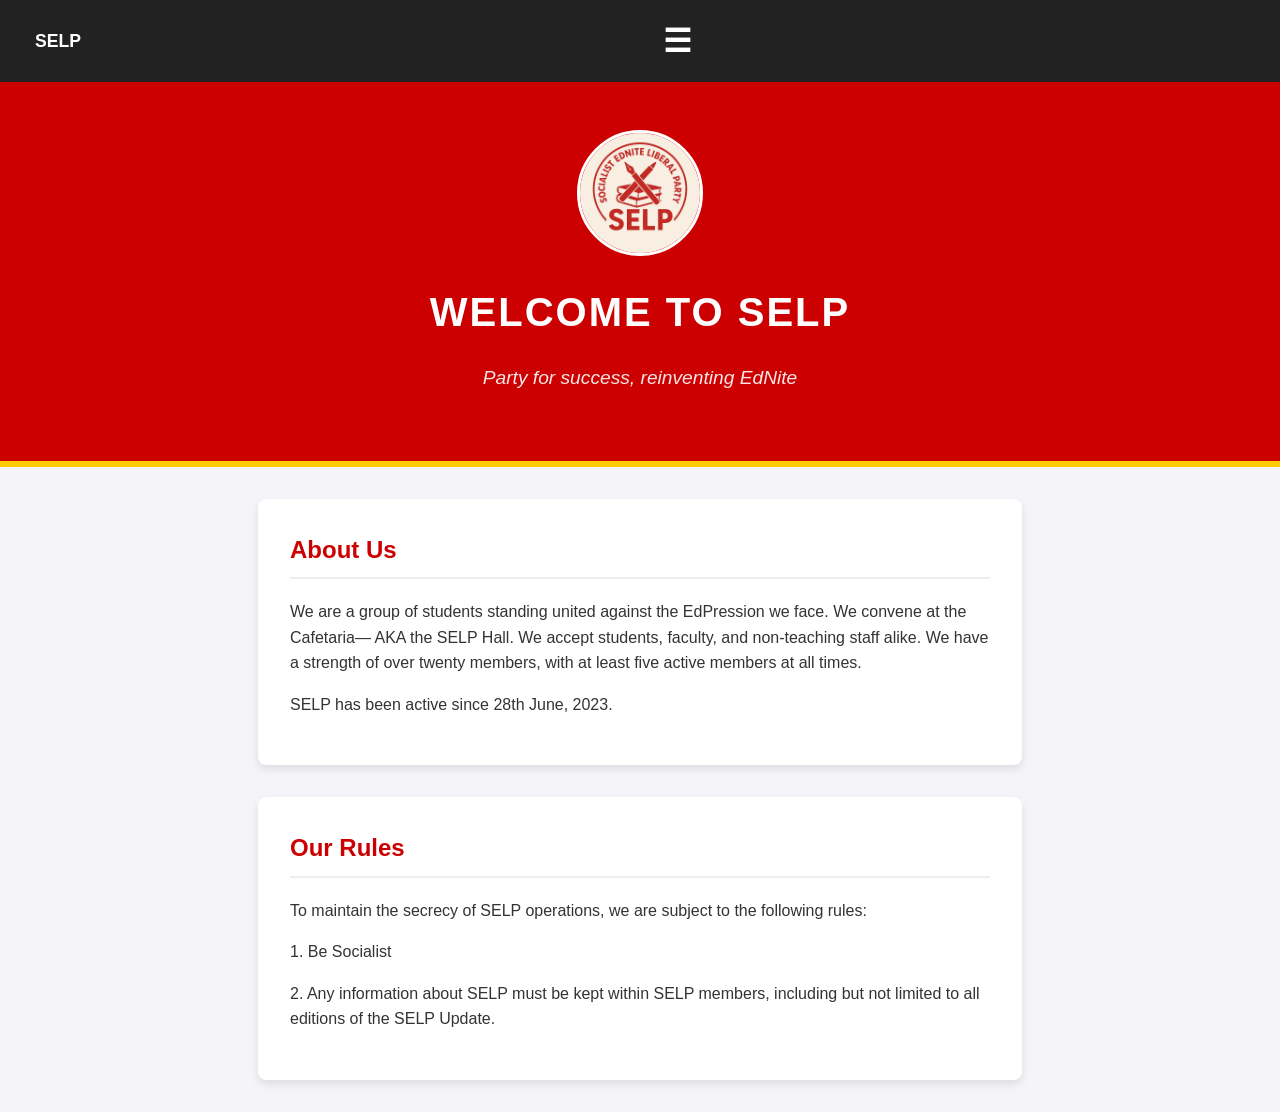
<file: index.html>
<!DOCTYPE html>
<html lang="en">
<head>
    <meta charset="UTF-8">
    <meta name="viewport" content="width=device-width, initial-scale=1.0">
    <title>Socialist EdNite Labour Party</title>
    <link rel="stylesheet" href="style.css">
</head>
<body>

<nav class="main-nav">
    <a href="index.html" class="nav-logo">SELP</a>

    <button class="menu-toggle" id="menu-open">
        ☰
    </button>

    <div class="nav-links" id="nav-links">
        <button class="menu-close" id="menu-close">✕</button>
        <a href="index.html">Home</a>
        <a href="council.html">The Council</a>
        <a href="join.html">Join SELP</a>
        <a href="newsletter.html">SELP Update</a>
        <a href="2048.html">Play 2048</a>
        <button id="theme-toggle" class="theme-btn">Dark Mode</button>
    </div>
</nav>

<header>
        <img src="logo.jpg" alt="SELP Logo" class="party-logo">
        
        <h1>Welcome to SELP</h1>
        <p>Party for success, reinventing EdNite</p>
    </header>

    <hr>

    <section>
        <h2>About Us</h2>
        <p>We are a group of students standing united against the EdPression we face. We convene at the Cafetaria— AKA the SELP Hall. We accept students, faculty, and non-teaching staff alike. We have a strength of over twenty members, with at least five active members at all times.</p>
        <p>SELP has been active since 28th June, 2023.</p>
        
    </section>

    <section>
        <h2>Our Rules</h2>
        <p>To maintain the secrecy of SELP operations, we are subject to the following rules:</p>
<p>1. Be Socialist</p>
           <p> 2. Any information about SELP must be kept within SELP members, including but not limited to all editions of the SELP Update.</p>
    </section>

<script>
        document.addEventListener('DOMContentLoaded', function() {
            const positionSelect = document.getElementById('position');
            const teacherLevelSelect = document.getElementById('teacher-level');
            
            // Grab all the hidden sections
            const studentFields = document.getElementById('student-fields');
            const teacherFields = document.getElementById('teacher-fields');
            const juniorSubjectFields = document.getElementById('junior-subject-fields');
            const seniorSubjectFields = document.getElementById('senior-subject-fields');
            const staffFields = document.getElementById('staff-fields');
            const exStudentFields = document.getElementById('ex-student-fields');
            const exTeacherFields = document.getElementById('ex-teacher-fields');

            // Function to hide everything
            function hideAll() {
                const allFields = document.querySelectorAll('.dynamic-field');
                allFields.forEach(field => field.classList.add('hidden'));
            }

            // Listen for changes on the main Position dropdown
            positionSelect.addEventListener('change', function() {
                hideAll(); // Hide everything first
                teacherLevelSelect.value = ""; // Reset the teacher dropdown if they switch roles
                
                const val = this.value;
                if (val === 'Student') {
                    studentFields.classList.remove('hidden');
                } else if (val === 'Teacher') {
                    teacherFields.classList.remove('hidden');
                } else if (val === 'Non-teaching staff') {
                    staffFields.classList.remove('hidden');
                } else if (val === 'Ex-student') {
                    exStudentFields.classList.remove('hidden');
                } else if (val === 'Ex-teacher') {
                    exTeacherFields.classList.remove('hidden');
                }
            });

            // Listen for changes on the Teacher Level dropdown
            teacherLevelSelect.addEventListener('change', function() {
                // Hide both subject lists first
                juniorSubjectFields.classList.add('hidden');
                seniorSubjectFields.classList.add('hidden');
                
                // Show the right one based on what they picked
                if (this.value === 'Junior') {
                    juniorSubjectFields.classList.remove('hidden');
                } else if (this.value === 'Senior') {
                    seniorSubjectFields.classList.remove('hidden');
                }
            });
        });
    </script>
    <script src="theme.js"></script>
</body>
</html>
</file>
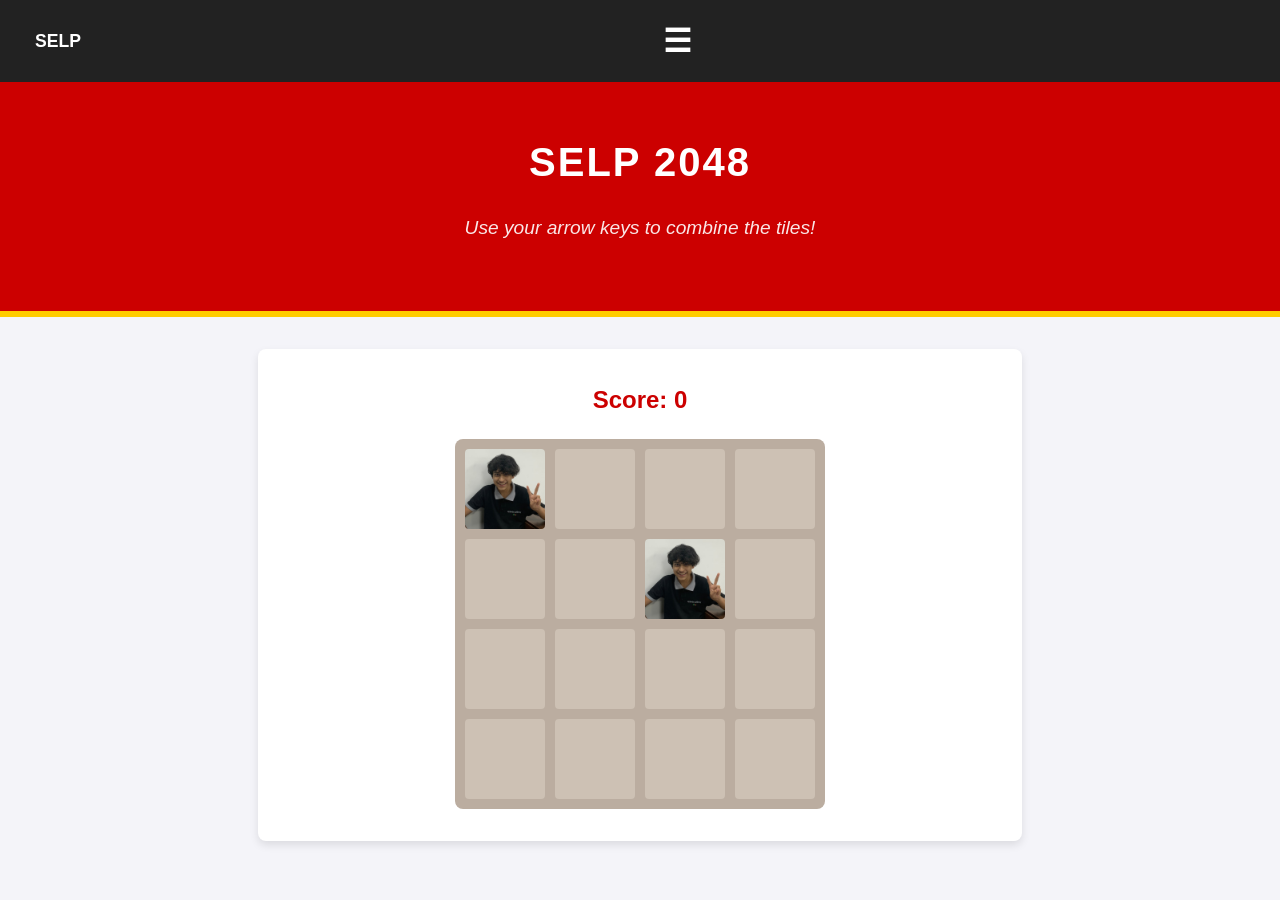
<file: 2048.html>
<!DOCTYPE html>
<html lang="en">
<head>
    <meta charset="UTF-8">
    <meta name="viewport" content="width=device-width, initial-scale=1.0">
    <title>SELP 2048</title>
    <link rel="stylesheet" href="style.css">
</head>
<body>

    <nav class="main-nav">
    <a href="index.html" class="nav-logo">SELP</a>

    <button class="menu-toggle" id="menu-open">
        ☰
    </button>

    <div class="nav-links" id="nav-links">
        <button class="menu-close" id="menu-close">✕</button>
        <a href="index.html">Home</a>
        <a href="council.html">The Council</a>
        <a href="join.html">Join SELP</a>
        <a href="newsletter.html">SELP Update</a>
        <a href="2048.html">Play 2048</a>
        <button id="theme-toggle" class="theme-btn">Dark Mode</button>
    </div>
</nav>

    <header>
        <h1>SELP 2048</h1>
        <p>Use your arrow keys to combine the tiles!</p>
    </header>

    <section style="text-align: center;">
        <div id="score-board">Score: <span id="score">0</span></div>
        
        <div class="game-container">
            <div id="grid" class="grid"></div>
        </div>
    </section>

    <script src="theme.js"></script>
    <script src="2048.js"></script>
</body>
</html>
</file>
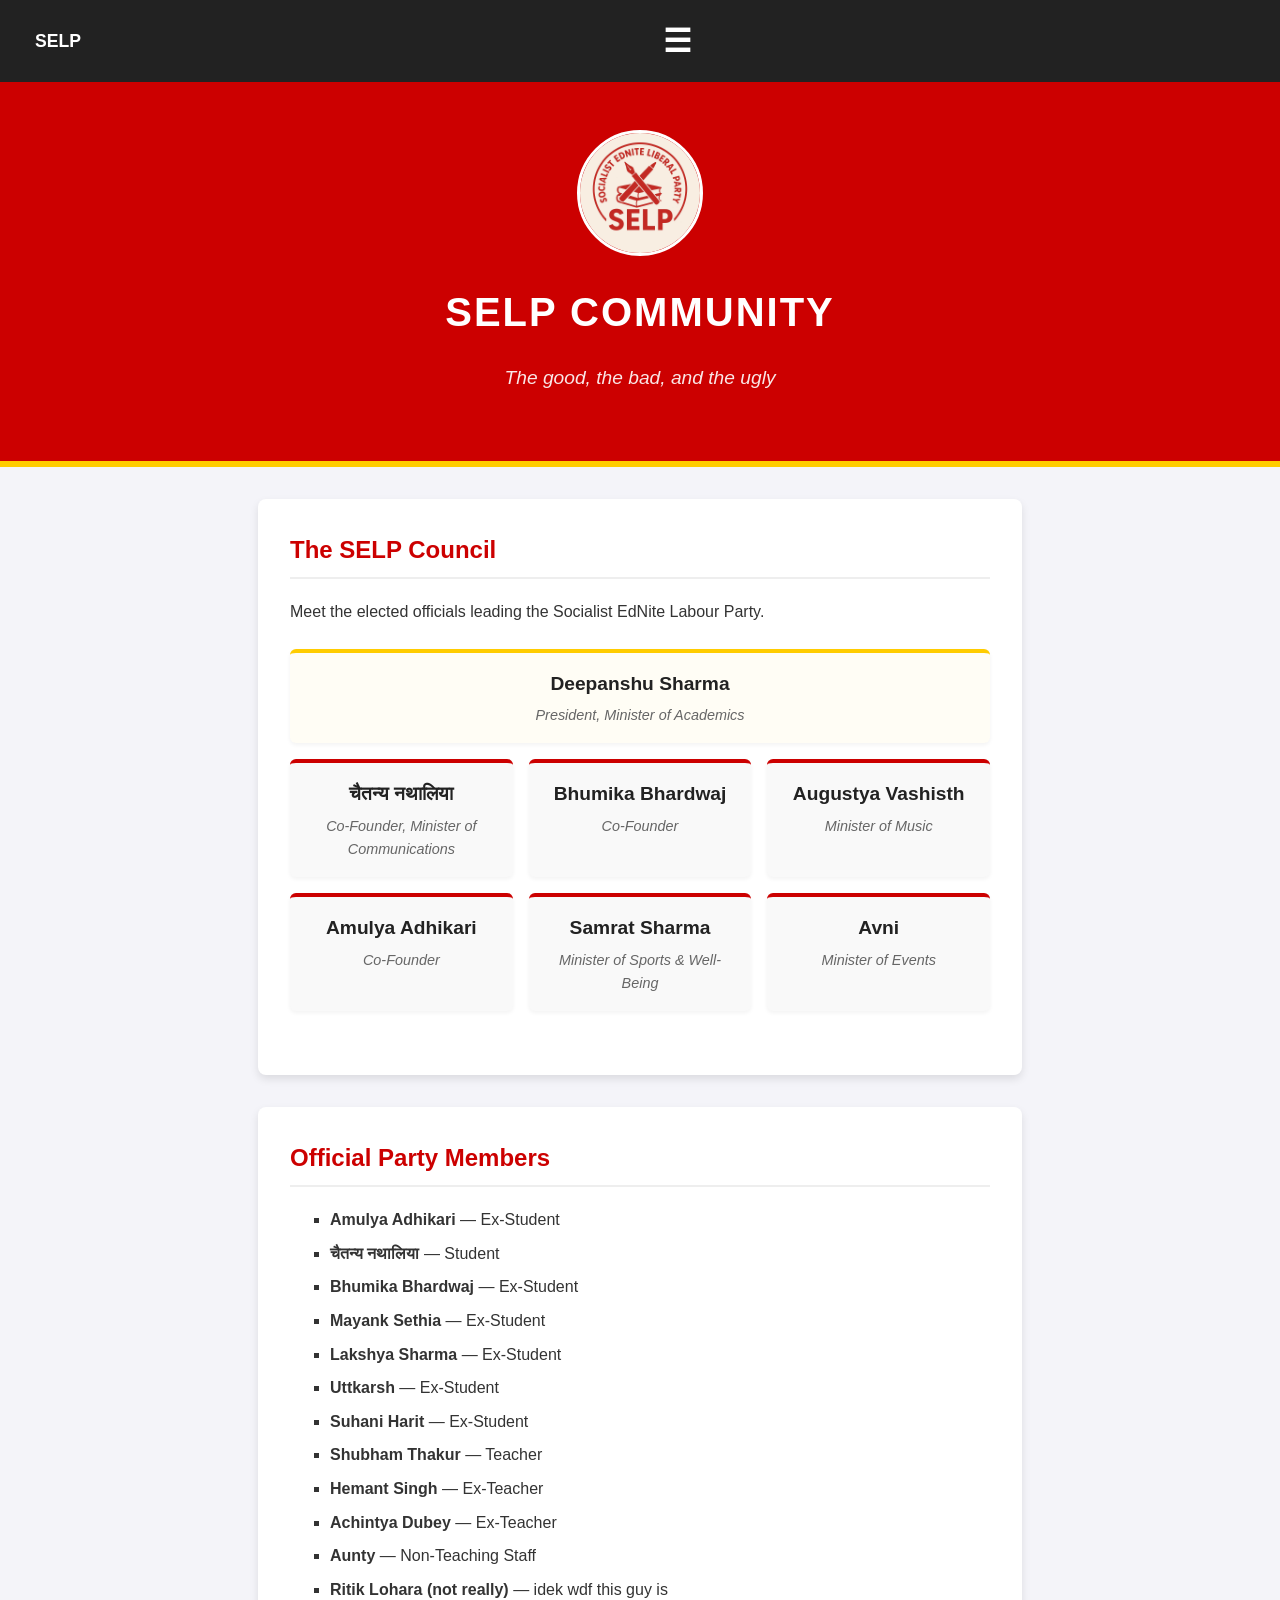
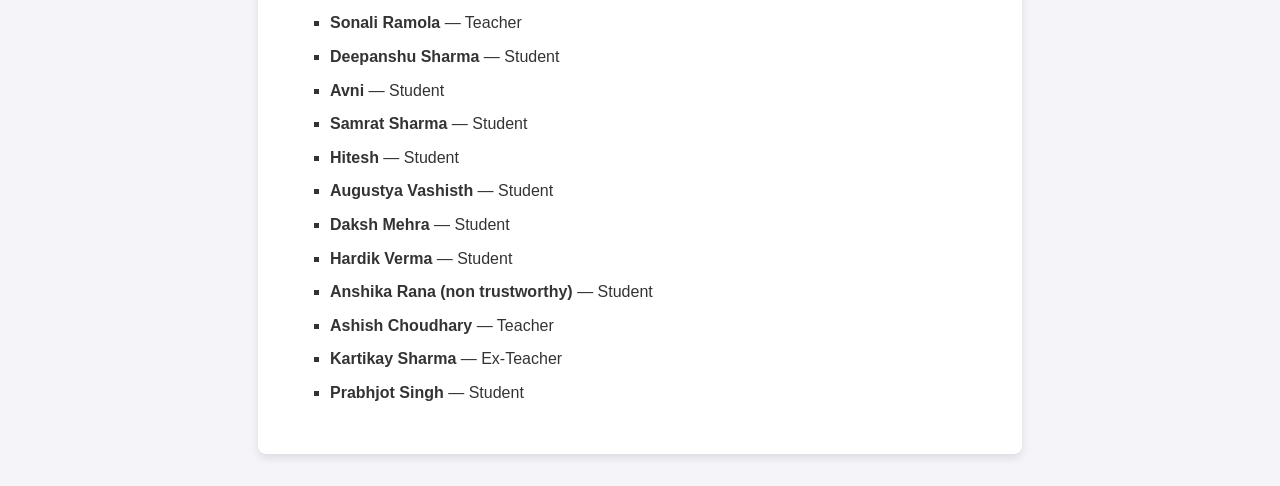
<file: council.html>
<!DOCTYPE html>
<html lang="en">
<head>
    <meta charset="UTF-8">
    <meta name="viewport" content="width=device-width, initial-scale=1.0">
    <title>Socialist EdNite Labour Party</title>
    <link rel="stylesheet" href="style.css">
</head>
<body>

<nav class="main-nav">
    <a href="index.html" class="nav-logo">SELP</a>

    <button class="menu-toggle" id="menu-open">
        ☰
    </button>

    <div class="nav-links" id="nav-links">
        <button class="menu-close" id="menu-close">✕</button>
        <a href="index.html">Home</a>
        <a href="council.html">The Council</a>
        <a href="join.html">Join SELP</a>
        <a href="newsletter.html">SELP Update</a>
        <a href="2048.html">Play 2048</a>
        <button id="theme-toggle" class="theme-btn">Dark Mode</button>
    </div>
</nav>

<header>
        <img src="logo.jpg" alt="SELP Logo" class="party-logo">

        <h1>SELP Community</h1>
        <p>The good, the bad, and the ugly</p>
    </header>

    <hr>

<section>
        <h2>The SELP Council</h2>
        <p>Meet the elected officials leading the Socialist EdNite Labour Party.</p>
        
        <div class="council-grid">
            <div class="member-card president-card">
                <h3>Deepanshu Sharma</h3>
                <p class="role">President, Minister of Academics</p>
            </div>

            <div class="member-card">
                <h3>चैतन्य नथालिया</h3>
                <p class="role">Co-Founder, Minister of Communications</p>
            </div>

            <div class="member-card">
                <h3>Bhumika Bhardwaj</h3>
                <p class="role">Co-Founder</p>
            </div>

            <div class="member-card">
                <h3>Augustya Vashisth</h3>
                <p class="role">Minister of Music</p>
            </div>

            <div class="member-card">
                <h3>Amulya Adhikari</h3>
                <p class="role">Co-Founder</p>
            </div>

            <div class="member-card">
                <h3>Samrat Sharma</h3>
                <p class="role">Minister of Sports & Well-Being</p>
            </div>

            <div class="member-card">
                <h3>Avni</h3>
                <p class="role">Minister of Events</p>
            </div>
        </div>
    </section>

    <section>
        <h2>Official Party Members</h2>
    <ul class="member-list">
        <li><strong>Amulya Adhikari</strong> — Ex-Student</li>
        <li><strong>चैतन्य नथालिया</strong> — Student</li>
        <li><strong>Bhumika Bhardwaj</strong> — Ex-Student</li>
        <li><strong>Mayank Sethia</strong> — Ex-Student</li>
        <li><strong>Lakshya Sharma</strong> — Ex-Student</li>
        <li><strong>Uttkarsh</strong> — Ex-Student</li>
        <li><strong>Suhani Harit</strong> — Ex-Student</li>
        <li><strong>Shubham Thakur</strong> — Teacher</li>
        <li><strong>Hemant Singh</strong> — Ex-Teacher</li>
        <li><strong>Achintya Dubey</strong> — Ex-Teacher</li>
        <li><strong>Aunty</strong> — Non-Teaching Staff</li>
        <li><strong>Ritik Lohara (not really)</strong> — idek wdf this guy is</li>
        <li><strong>Sonali Ramola</strong> — Teacher</li>
        <li><strong>Deepanshu Sharma</strong> — Student</li>
        <li><strong>Avni</strong> — Student</li>
        <li><strong>Samrat Sharma</strong> — Student</li>
        <li><strong>Hitesh</strong> — Student</li>
        <li><strong>Augustya Vashisth</strong> — Student</li>
        <li><strong>Daksh Mehra</strong> — Student</li>
        <li><strong>Hardik Verma</strong> — Student</li>
        <li><strong>Anshika Rana (non trustworthy)</strong> — Student</li>
        <li><strong>Ashish Choudhary</strong> — Teacher</li>
        <li><strong>Kartikay Sharma</strong> — Ex-Teacher</li>
        <li><strong>Prabhjot Singh</strong> — Student</li>
    </ul>
    </section>

<script>
        document.addEventListener('DOMContentLoaded', function() {
            const positionSelect = document.getElementById('position');
            const teacherLevelSelect = document.getElementById('teacher-level');
            
            // Grab all the hidden sections
            const studentFields = document.getElementById('student-fields');
            const teacherFields = document.getElementById('teacher-fields');
            const juniorSubjectFields = document.getElementById('junior-subject-fields');
            const seniorSubjectFields = document.getElementById('senior-subject-fields');
            const staffFields = document.getElementById('staff-fields');
            const exStudentFields = document.getElementById('ex-student-fields');
            const exTeacherFields = document.getElementById('ex-teacher-fields');

            // Function to hide everything
            function hideAll() {
                const allFields = document.querySelectorAll('.dynamic-field');
                allFields.forEach(field => field.classList.add('hidden'));
            }

            // Listen for changes on the main Position dropdown
            positionSelect.addEventListener('change', function() {
                hideAll(); // Hide everything first
                teacherLevelSelect.value = ""; // Reset the teacher dropdown if they switch roles
                
                const val = this.value;
                if (val === 'Student') {
                    studentFields.classList.remove('hidden');
                } else if (val === 'Teacher') {
                    teacherFields.classList.remove('hidden');
                } else if (val === 'Non-teaching staff') {
                    staffFields.classList.remove('hidden');
                } else if (val === 'Ex-student') {
                    exStudentFields.classList.remove('hidden');
                } else if (val === 'Ex-teacher') {
                    exTeacherFields.classList.remove('hidden');
                }
            });

            // Listen for changes on the Teacher Level dropdown
            teacherLevelSelect.addEventListener('change', function() {
                // Hide both subject lists first
                juniorSubjectFields.classList.add('hidden');
                seniorSubjectFields.classList.add('hidden');
                
                // Show the right one based on what they picked
                if (this.value === 'Junior') {
                    juniorSubjectFields.classList.remove('hidden');
                } else if (this.value === 'Senior') {
                    seniorSubjectFields.classList.remove('hidden');
                }
            });
        });
    </script>
    
</body>
<script src="theme.js"></script>
</html>
</file>
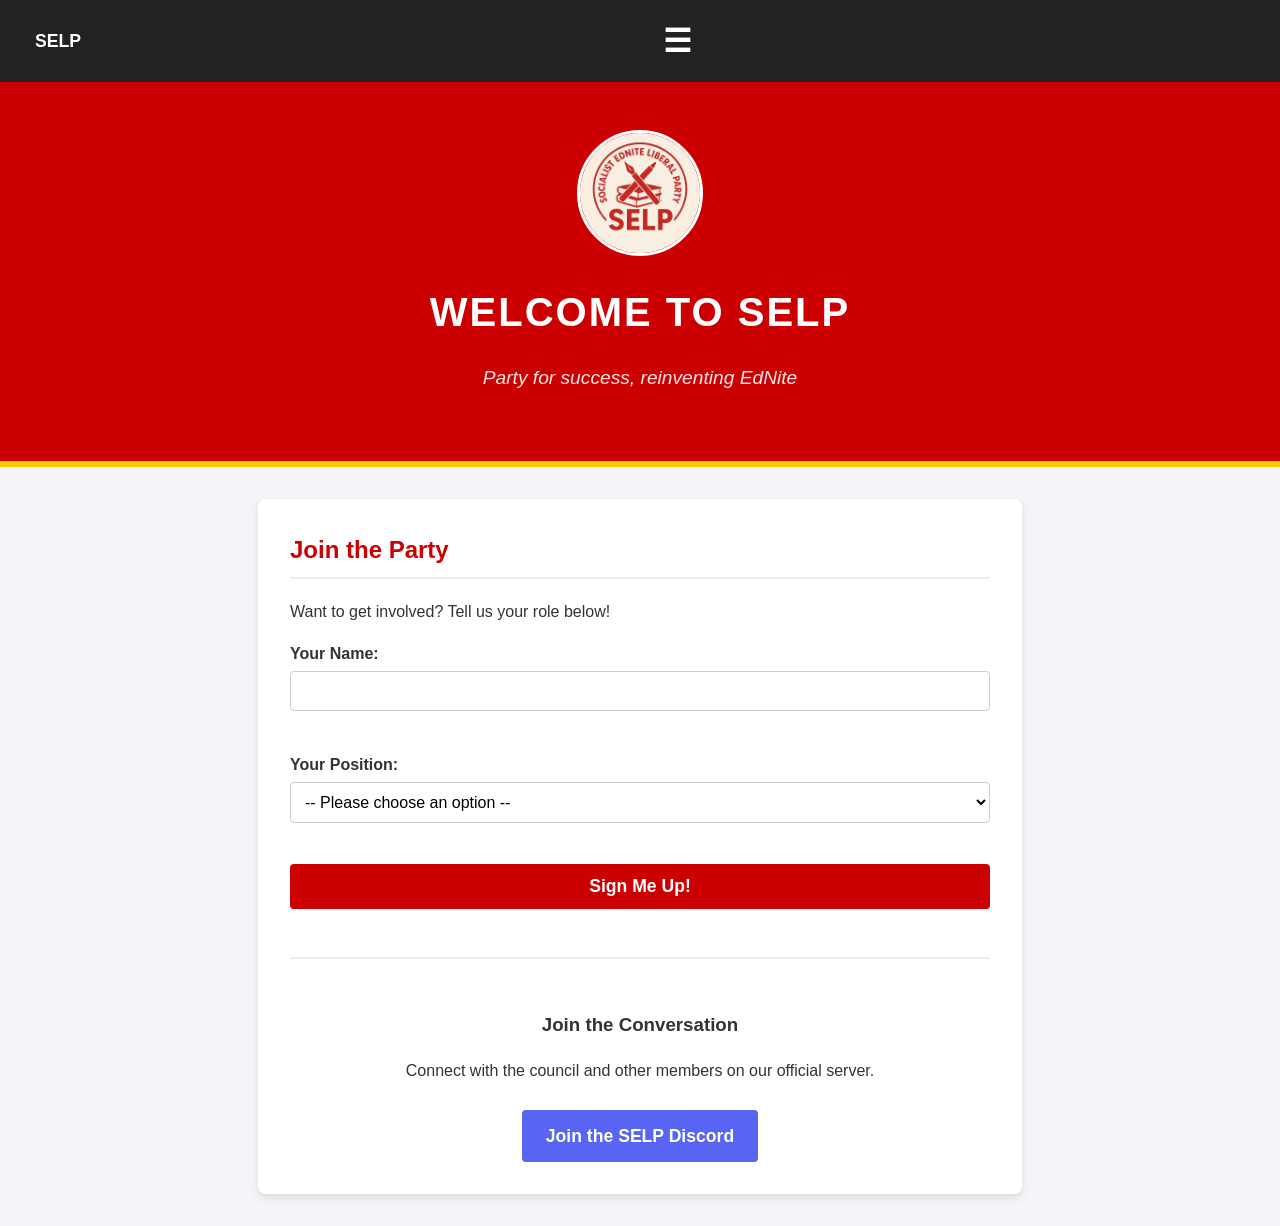
<file: join.html>
<!DOCTYPE html>
<html lang="en">
<head>
    <meta charset="UTF-8">
    <meta name="viewport" content="width=device-width, initial-scale=1.0">
    <title>Socialist EdNite Labour Party</title>
    <link rel="stylesheet" href="style.css">
</head>
<body>

<nav class="main-nav">
    <a href="index.html" class="nav-logo">SELP</a>

    <button class="menu-toggle" id="menu-open">
        ☰
    </button>

    <div class="nav-links" id="nav-links">
        <button class="menu-close" id="menu-close">✕</button>
        <a href="index.html">Home</a>
        <a href="council.html">The Council</a>
        <a href="join.html">Join SELP</a>
        <a href="newsletter.html">SELP Update</a>
        <a href="2048.html">Play 2048</a>
        <button id="theme-toggle" class="theme-btn">Dark Mode</button>
    </div>
</nav>

<header>
        <img src="logo.jpg" alt="SELP Logo" class="party-logo">
        
        <h1>Welcome to SELP</h1>
        <p>Party for success, reinventing EdNite</p>
    </header>

    <hr>

    <section>
        <h2>Join the Party</h2>
        <p>Want to get involved? Tell us your role below!</p>
        
        <form action="https://formspree.io/f/mreyvqzw" method="POST">
            <label for="name">Your Name:</label><br>
            <input type="text" id="name" name="name" required><br><br>
            
            <label for="position">Your Position:</label><br>
            <select id="position" name="position" required>
                <option value="">-- Please choose an option --</option>
                <option value="Student">Student</option>
                <option value="Teacher">Teacher</option>
                <option value="Ex-student">Ex-student</option>
                <option value="Ex-teacher">Ex-teacher</option>
                <option value="Non-teaching staff">Non-teaching staff</option>
            </select><br><br>

            <div id="student-fields" class="dynamic-field hidden">
                <label for="student-grade">Grade:</label><br>
                <select id="student-grade" name="student-grade">
                    <option value="6th">6th</option>
                    <option value="7th">7th</option>
                    <option value="8th">8th</option>
                    <option value="9th">9th</option>
                    <option value="10th">10th</option>
                    <option value="11th">11th</option>
                    <option value="12th">12th</option>
                    <option value="Dropper">Dropper</option>
                </select><br><br>
            </div>

            <div id="teacher-fields" class="dynamic-field hidden">
                <label for="teacher-level">Teacher Level:</label><br>
                <select id="teacher-level" name="teacher-level">
                    <option value="">-- Select Level --</option>
                    <option value="Junior">Junior Teacher</option>
                    <option value="Senior">Senior Teacher</option>
                </select><br><br>
            </div>

            <div id="junior-subject-fields" class="dynamic-field hidden">
                <label for="junior-subject">Subject (Junior):</label><br>
                <select id="junior-subject" name="junior-subject">
                    <option value="Mathematics">Mathematics</option>
                    <option value="Physics">Physics</option>
                    <option value="Biology">Biology</option>
                    <option value="Social Studies">Social Studies</option>
                    <option value="Chemistry">Chemistry</option>
                </select><br><br>
            </div>

            <div id="senior-subject-fields" class="dynamic-field hidden">
                <label for="senior-subject">Subject (Senior):</label><br>
                <select id="senior-subject" name="senior-subject">
                    <option value="Physics">Physics</option>
                    <option value="Chemistry">Chemistry</option>
                    <option value="Mathematics">Mathematics</option>
                </select><br><br>
            </div>

            <div id="staff-fields" class="dynamic-field hidden">
                <label for="staff-floor">Floor:</label><br>
                <select id="staff-floor" name="staff-floor">
                    <option value="Ground floor">Ground floor</option>
                    <option value="Top floor">Top floor</option>
                </select><br><br>
            </div>

            <div id="ex-student-fields" class="dynamic-field hidden">
                <label for="ex-student-year">Year Left EdNite:</label><br>
                <input type="number" id="ex-student-year" name="ex-student-year" placeholder="e.g. 2023"><br><br>
                
                <label for="ex-student-grade">Grade Left After:</label><br>
                <select id="ex-student-grade" name="ex-student-grade">
                    <option value="6th">6th</option>
                    <option value="7th">7th</option>
                    <option value="8th">8th</option>
                    <option value="9th">9th</option>
                    <option value="10th">10th</option>
                    <option value="11th">11th</option>
                    <option value="12th">12th</option>
                </select><br><br>
            </div>

            <div id="ex-teacher-fields" class="dynamic-field hidden">
                <label for="ex-teacher-year">Year Left EdNite:</label><br>
                <input type="number" id="ex-teacher-year" name="ex-teacher-year" placeholder="e.g. 2021"><br><br>
            </div>
            
            <button type="submit">Sign Me Up!</button>
        </form>
         <div style="text-align: center; margin-top: 3rem; border-top: 2px solid #eeeeee; padding-top: 2rem;">
            <h3>Join the Conversation</h3>
            <p>Connect with the council and other members on our official server.</p>
            <a href="https://discord.gg/Fubyxe7wtQ" target="_blank" class="discord-btn">Join the SELP Discord</a>
        </div>
    </section>
<script>
        document.addEventListener('DOMContentLoaded', function() {
            const positionSelect = document.getElementById('position');
            const teacherLevelSelect = document.getElementById('teacher-level');
            
            // Grab all the hidden sections
            const studentFields = document.getElementById('student-fields');
            const teacherFields = document.getElementById('teacher-fields');
            const juniorSubjectFields = document.getElementById('junior-subject-fields');
            const seniorSubjectFields = document.getElementById('senior-subject-fields');
            const staffFields = document.getElementById('staff-fields');
            const exStudentFields = document.getElementById('ex-student-fields');
            const exTeacherFields = document.getElementById('ex-teacher-fields');

            // Function to hide everything
            function hideAll() {
                const allFields = document.querySelectorAll('.dynamic-field');
                allFields.forEach(field => field.classList.add('hidden'));
            }

            // Listen for changes on the main Position dropdown
            positionSelect.addEventListener('change', function() {
                hideAll(); // Hide everything first
                teacherLevelSelect.value = ""; // Reset the teacher dropdown if they switch roles
                
                const val = this.value;
                if (val === 'Student') {
                    studentFields.classList.remove('hidden');
                } else if (val === 'Teacher') {
                    teacherFields.classList.remove('hidden');
                } else if (val === 'Non-teaching staff') {
                    staffFields.classList.remove('hidden');
                } else if (val === 'Ex-student') {
                    exStudentFields.classList.remove('hidden');
                } else if (val === 'Ex-teacher') {
                    exTeacherFields.classList.remove('hidden');
                }
            });

            // Listen for changes on the Teacher Level dropdown
            teacherLevelSelect.addEventListener('change', function() {
                // Hide both subject lists first
                juniorSubjectFields.classList.add('hidden');
                seniorSubjectFields.classList.add('hidden');
                
                // Show the right one based on what they picked
                if (this.value === 'Junior') {
                    juniorSubjectFields.classList.remove('hidden');
                } else if (this.value === 'Senior') {
                    seniorSubjectFields.classList.remove('hidden');
                }
            });
        });
    </script>
    <script src="theme.js"></script>
</body>
</html>
</file>
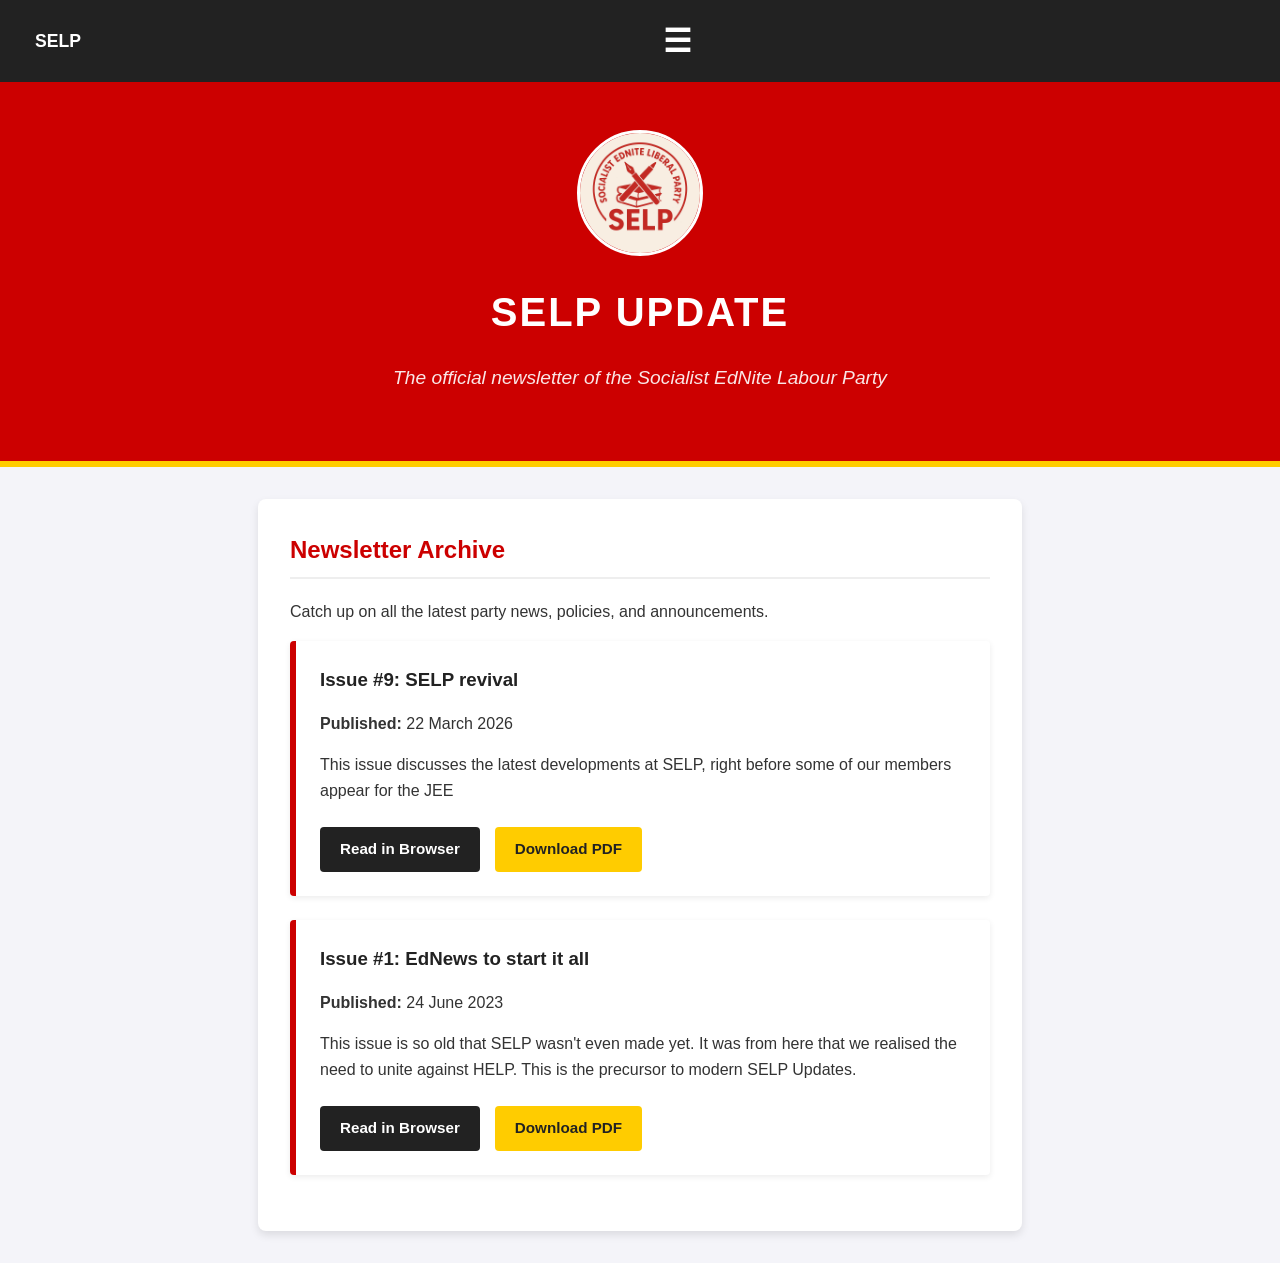
<file: newsletter.html>
<!DOCTYPE html>
<html lang="en">
<head>
    <meta charset="UTF-8">
    <meta name="viewport" content="width=device-width, initial-scale=1.0">
    <title>SELP Update | Newsletter</title>
    <link rel="stylesheet" href="style.css">
</head>
<body>

    <nav class="main-nav">
    <a href="index.html" class="nav-logo">SELP</a>

    <button class="menu-toggle" id="menu-open">
        ☰
    </button>

    <div class="nav-links" id="nav-links">
        <button class="menu-close" id="menu-close">✕</button>
        <a href="index.html">Home</a>
        <a href="council.html">The Council</a>
        <a href="join.html">Join SELP</a>
        <a href="newsletter.html">SELP Update</a>
        <a href="2048.html">Play 2048</a>
        <button id="theme-toggle" class="theme-btn">Dark Mode</button>
    </div>
</nav>

    <header>
        <img src="logo.jpg" alt="SELP Logo" class="party-logo">

        <h1>SELP Update</h1>
        <p>The official newsletter of the Socialist EdNite Labour Party</p>
    </header>

    <section>
        <h2>Newsletter Archive</h2>
        <p>Catch up on all the latest party news, policies, and announcements.</p>

        <div class="newsletter-list">

            <div class="newsletter-item">
                <h3>Issue #9: SELP revival</h3>
                <p><strong>Published:</strong> 22 March 2026</p>
                <p>This issue discusses the latest developments at SELP, right before some of our members appear for the JEE</p>
                
                <div class="newsletter-actions">
                    <a href="selp-update-9.pdf" target="_blank" class="btn view-btn">Read in Browser</a>
                    
                    <a href="selp-update-9.pdf" download class="btn download-btn">Download PDF</a>
                </div>
            </div>

            <div class="newsletter-item">
                <h3>Issue #1: EdNews to start it all</h3>
                <p><strong>Published:</strong> 24 June 2023</p>
                <p>This issue is so old that SELP wasn't even made yet. It was from here that we realised the need to unite against HELP. This is the precursor to modern SELP Updates.</p>
                
                <div class="newsletter-actions">
                    <a href="selp-update-1.pdf" target="_blank" class="btn view-btn">Read in Browser</a>
                    
                    <a href="selp-update-1.pdf" download class="btn download-btn">Download PDF</a>
                </div>

            </div>
    </section>
<script src="theme.js"></script>
</body>
</html>
</file>
<file: style.css>
/* Navigation Bar */
.main-nav {
    background-color: #222222; 
    padding: 15px;
    text-align: center;
    position: relative; /* Add this line! */
}

.main-nav a {
    color: white;
    text-decoration: none;
    font-weight: bold;
    margin: 0 15px; /* Adds space between the links */
    font-size: 1.1rem;
    transition: color 0.3s;
}

.main-nav a:hover {
    color: #ffcc00; /* Text turns gold when you hover over it */
}

/* General Page Setup */
body {
    font-family: 'Helvetica Neue', Arial, sans-serif;
    line-height: 1.6;
    margin: 0;
    padding: 0;
    background-color: #f4f4f9; /* Light grey background */
    color: #333333;
}

/* The SELP Header */
header {
    background-color: #cc0000; /* Strong Party Red */
    color: white;
    text-align: center;
    padding: 3rem 1rem;
    border-bottom: 6px solid #ffcc00; /* Gold Accent Line */
}

/* The Party Logo */
.party-logo {
    max-width: 120px; /* Keeps the logo from getting too big */
    height: auto;
    margin-bottom: 1rem; /* Space between logo and title */
    border-radius: 50%; /* Makes the image a perfect circle (if square) */
    border: 3px solid white; /* Adds a clean white ring around it */
}

header h1 {
    margin: 0;
    font-size: 2.5rem;
    text-transform: uppercase;
    letter-spacing: 2px;
}

header p {
    font-size: 1.2rem;
    font-style: italic;
    opacity: 0.9;
}

/* Hide the default horizontal line */
hr {
    display: none; 
}

/* Content Sections */
section {
    max-width: 700px;
    margin: 2rem auto; 
    padding: 2rem;
    background: white;
    border-radius: 8px;
    box-shadow: 0 4px 8px rgba(0,0,0,0.1); 
}

h2 {
    color: #cc0000;
    border-bottom: 2px solid #eeeeee;
    padding-bottom: 0.5rem;
    margin-top: 0;
}

/* Form Styling */
form {
    margin-top: 1rem;
}

label {
    font-weight: bold;
}

input[type="text"], 
input[type="email"] {
    width: 100%;
    padding: 10px;
    margin-top: 5px;
    margin-bottom: 15px;
    border: 1px solid #ccc;
    border-radius: 4px;
    box-sizing: border-box; 
    font-size: 1rem;
}

/* The Submit Button */
button {
    background-color: #cc0000;
    color: white;
    border: none;
    padding: 12px 24px;
    font-size: 1.1rem;
    font-weight: bold;
    cursor: pointer;
    border-radius: 4px;
    transition: background-color 0.3s ease;
    width: 100%; 
}

button:hover {
    background-color: #990000; 
}

/* Dynamic Form Rules */
.hidden {
    display: none;
}

/* Make dropdowns and number boxes match the text boxes */
select, input[type="number"] {
    width: 100%;
    padding: 10px;
    margin-top: 5px;
    margin-bottom: 15px;
    border: 1px solid #ccc;
    border-radius: 4px;
    box-sizing: border-box; 
    font-size: 1rem;
    font-family: inherit;
    background-color: white;
}

/* Council Grid Layout */
.council-grid {
    display: flex;
    flex-wrap: wrap;
    gap: 1rem;
    margin-top: 1.5rem;
    margin-bottom: 2rem;
}

/* Individual Member Cards */
.member-card {
    background-color: #f9f9f9;
    border-top: 4px solid #cc0000; /* Party Red top border */
    border-radius: 6px;
    padding: 1rem;
    flex: 1 1 calc(33.333% - 1rem); /* Makes them sit 3 in a row on big screens */
    box-sizing: border-box;
    text-align: center;
    box-shadow: 0 2px 4px rgba(0,0,0,0.05);
}

/* Special Styling for the President */
.president-card {
    border-top: 4px solid #ffcc00; /* Gold border for the President */
    background-color: #fffdf5; /* Very slight gold tint background */
    flex: 1 1 100%; /* Makes the President take up the whole top row */
}

.member-card h3 {
    margin: 0;
    color: #222;
    font-size: 1.2rem;
}

.member-card .role {
    margin: 5px 0 0 0;
    color: #666;
    font-style: italic;
    font-size: 0.9rem;
}

/* Active Member Simple List */
.member-list {
    list-style-type: square;
    color: #cc0000; /* Bullets will be red */
}

.member-list li {
    color: #333; /* Text stays dark grey */
    margin-bottom: 0.5rem;
}

/* Discord Button Styling */
.discord-btn {
    display: inline-block;
    background-color: #5865F2; /* Official Discord 'Blurple' */
    color: white;
    padding: 12px 24px;
    text-decoration: none;
    font-size: 1.1rem;
    font-weight: bold;
    border-radius: 4px;
    transition: background-color 0.3s ease;
    margin-top: 10px;
}

.discord-btn:hover {
    background-color: #4752C4; /* Darkens slightly when hovered */
}

/* Newsletter Archive Styling */
.newsletter-item {
    background: #ffffff;
    border-left: 6px solid #cc0000; /* Party red stripe on the side */
    padding: 1.5rem;
    margin-bottom: 1.5rem;
    border-radius: 4px;
    box-shadow: 0 2px 6px rgba(0,0,0,0.08);
}

.newsletter-item h3 {
    margin-top: 0;
    margin-bottom: 0.5rem;
    color: #222;
}

.newsletter-actions {
    margin-top: 1.5rem;
    display: flex;
    gap: 15px; /* Space between the two buttons */
    flex-wrap: wrap; /* Keeps buttons neat on mobile phones */
}

/* Specific Button Styles for the Newsletter */
.btn {
    padding: 10px 20px;
    text-decoration: none;
    border-radius: 4px;
    font-weight: bold;
    font-size: 0.95rem;
    transition: opacity 0.3s;
    text-align: center;
}

.btn:hover {
    opacity: 0.8;
}

.view-btn {
    background-color: #222222; /* Dark grey */
    color: white;
}

.download-btn {
    background-color: #ffcc00; /* Party Gold */
    color: #222222;
}

/* --- DARK MODE RULES --- */
/* The toggle button sitting in the navbar */
/* The toggle button pinned to the right corner */
.theme-btn {
    position: absolute;
    top: 12px;
    right: 15px;
    width: auto; /* THIS IS THE FIX! It stops the button from stretching */
    background-color: transparent;
    color: white;
    border: 1px solid white;
    padding: 4px 10px;
    cursor: pointer;
    font-size: 0.8rem;
    font-weight: bold;
    border-radius: 4px;
    transition: background-color 0.3s, color 0.3s;
}

.theme-btn:hover {
    background-color: white;
    color: #222222;
}

/* When the body has the 'dark-mode' class, these rules take over */
body.dark-mode {
    background-color: #121212;
    color: #e0e0e0;
}

/* Make sections and cards dark */
body.dark-mode section,
body.dark-mode .member-card,
body.dark-mode .newsletter-item {
    background-color: #1e1e1e;
    color: #e0e0e0;
    box-shadow: 0 4px 8px rgba(255,255,255,0.05); /* Softer shadow for dark mode */
}

/* Brighten the red headings so they are easy to read on dark backgrounds */
body.dark-mode h2 {
    color: #ff5555; 
    border-bottom: 2px solid #333333;
}

body.dark-mode .member-card h3,
body.dark-mode .newsletter-item h3 {
    color: #ffffff;
}

/* Adjust the President's gold card for dark mode */
body.dark-mode .president-card {
    background-color: #2a2615; 
}

/* Make form inputs dark */
body.dark-mode input[type="text"],
body.dark-mode input[type="email"],
body.dark-mode input[type="number"],
body.dark-mode select {
    background-color: #333333;
    color: white;
    border: 1px solid #555555;
}

body.dark-mode .member-list li {
    color: #e0e0e0;
}

/* --- 2048 GAME STYLING --- */
.game-container {
    display: inline-block;
    background-color: #bbada0;
    padding: 10px;
    border-radius: 8px;
    margin-top: 20px;
    touch-action: none; /* THIS IS THE FIX! It stops the phone from scrolling when swiping the board */
}

.grid {
    display: grid;
    grid-template-columns: repeat(4, 80px);
    grid-template-rows: repeat(4, 80px);
    gap: 10px;
}

.tile {
    width: 80px;
    height: 80px;
    background-color: #cdc1b4;
    border-radius: 4px;
    display: flex;
    justify-content: center;
    align-items: center;
    font-size: 0px; /* Hides the actual numbers so only the image shows! */
    font-weight: bold;
    background-size: cover;
    background-position: center;
}

#score-board {
    font-size: 1.5rem;
    font-weight: bold;
    color: #cc0000;
}

/* Image Mapping - Replace these with your actual image file names if they are .png instead of .jpg */
.tile-2 { background-image: url('img-2.jpg'); }
.tile-4 { background-image: url('img-4.jpg'); }
.tile-8 { background-image: url('img-8.jpg'); }
.tile-16 { background-image: url('img-16.jpg'); }
.tile-32 { background-image: url('img-32.jpg'); }
.tile-64 { background-image: url('img-64.jpg'); }
.tile-128 { background-image: url('img-128.jpg'); }
.tile-256 { background-image: url('img-256.jpg'); }
.tile-512 { background-image: url('img-512.jpg'); }
.tile-1024 { background-image: url('img-1024.jpg'); }
.tile-2048 { background-image: url('img-2048.jpg'); }

/* Navigation Container */
.main-nav {
    display: flex;
    justify-content: space-between;
    align-items: center;
    padding: 10px 20px;
    background-color: #222;
    position: relative;
}

.nav-logo {
    color: #ffcc00; /* Party Gold */
    font-weight: bold;
    text-decoration: none;
    font-size: 1.5rem;
}

/* Hide the Close button and the Links by default on mobile */
.menu-toggle {
    background: none;
    border: none;
    color: white;
    font-size: 2rem;
    cursor: pointer;
}

.menu-close {
    display: none; /* Only shows when menu is open */
}

/* The Navigation "Drawer" */
.nav-links {
    position: fixed;
    top: 0;
    right: -100%; /* Hidden off-screen to the right */
    width: 250px;
    height: 100vh;
    background-color: #333;
    display: flex;
    flex-direction: column;
    padding: 60px 20px;
    gap: 20px;
    transition: 0.3s ease-in-out;
    z-index: 1000;
    box-shadow: -5px 0 15px rgba(0,0,0,0.5);
}

/* When the menu has the 'active' class, slide it in */
.nav-links.active {
    right: 0;
}

.nav-links a {
    color: white;
    text-decoration: none;
    font-size: 1.2rem;
    border-bottom: 1px solid #444;
    padding-bottom: 10px;
}

.menu-close {
    display: block;
    position: absolute;
    top: 20px;
    left: 20px;
    background: none;
    border: none;
    color: white;
    font-size: 1.5rem;
    cursor: pointer;
}

/* Dark Mode Button inside the menu */
.nav-links .theme-btn {
    position: static !important; /* Reset your previous corner-pinning */
    margin-top: 20px;
    width: 100% !important;
}
</file>
